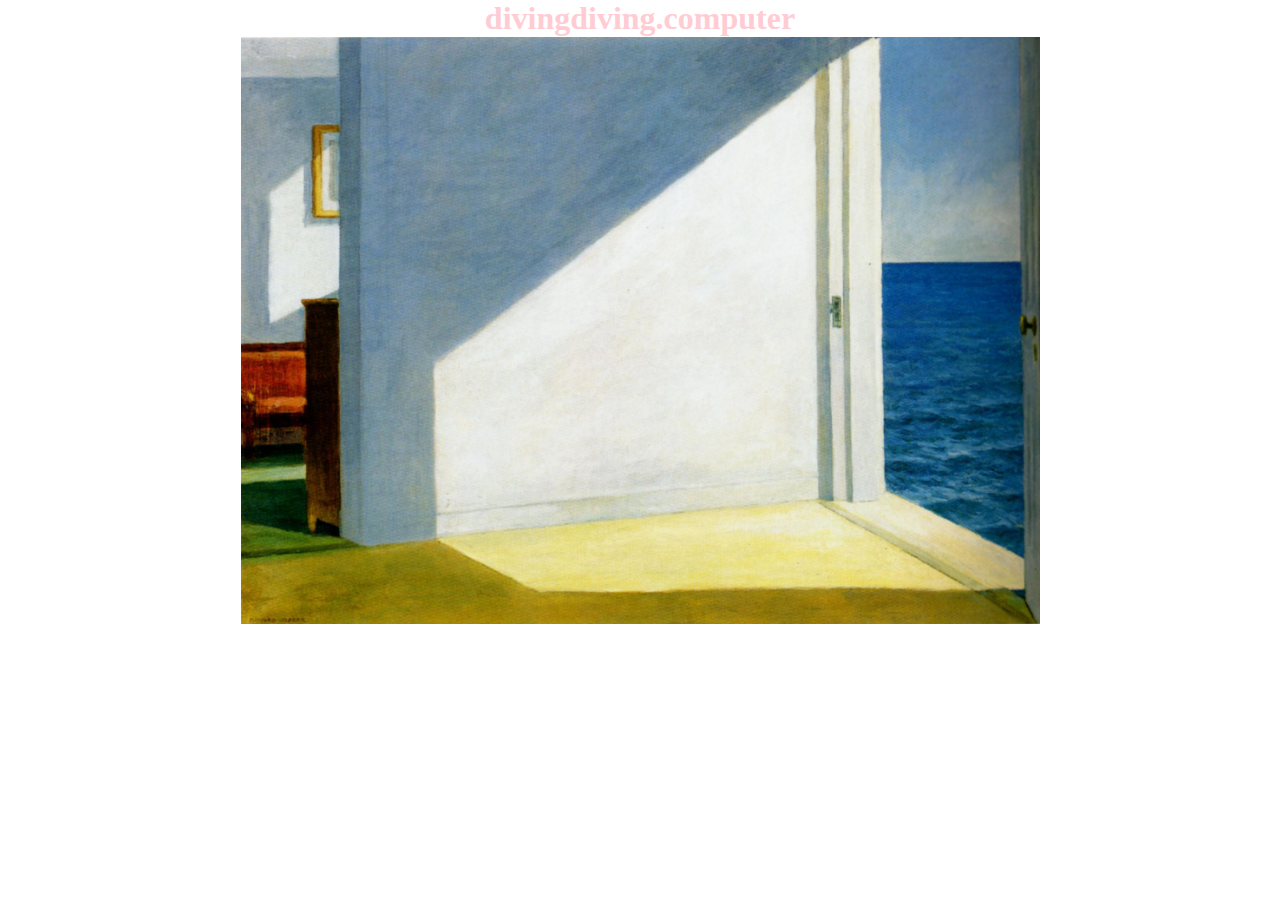
<file: index.html>
<!DOCTYPE html>
<html>
<head>
	<title>divingdiving.computer</title>
	<link rel="stylesheet" type="text/css" href="style.css">
	<script type="text/javascript" src="jquery.min.js"></script>
</head>
<body>

<h1 id="title">divingdiving.computer</h1>

<div>
<div class="frame">
	<div class="layer" style="background-image: url('painting1.png')"></div>
	<div class="layer boy" style="background-image: url('painting2.png')"></div>
	<div class="layer girl" style="background-image: url('littlegirl.png')"></div>
	<div class="layer frames" style="background-image: url('frames.png')"></div>
	<div class="layer women" style="background-image: url('women.png')"></div>

	<div class="hitbox-girl"></div>
	<div class="hitbox-frames"></div>
	<div class="hitbox-women"></div>
	<div class="hitbox-boy"></div>

</div>

 <!-- <a href="http://divingdiving.computer/buzzfeed">buzzfeed</a> -->

<script type="text/javascript">
	$('#title').hover(function(){
		$('body').addClass('hovered');
	}, function(){
		$('body').removeClass('hovered');
	});
	$('.hitbox-boy').hover(function(){
		$('body').addClass('hovered-boy');
	}, function(){
		$('body').removeClass('hovered-boy');
	});
	$('.hitbox-women').hover(function(){
		$('body').addClass('hovered-women');
	}, function(){
		$('body').removeClass('hovered-women');
	});

	$('.hitbox-frames').hover(function(){
		$('body').addClass('hovered-frames');
	}, function(){
		$('body').removeClass('hovered-frames');
	});

	$('.hitbox-frames').click(function(){
		window.location.href = '/blowupcloseencounters';
	});

	$('.hitbox-girl').hover(function(){
		$('body').addClass('hovered-girl');
	}, function(){
		$('body').removeClass('hovered-girl');
	});

</script>

</body>
</html>
</file>
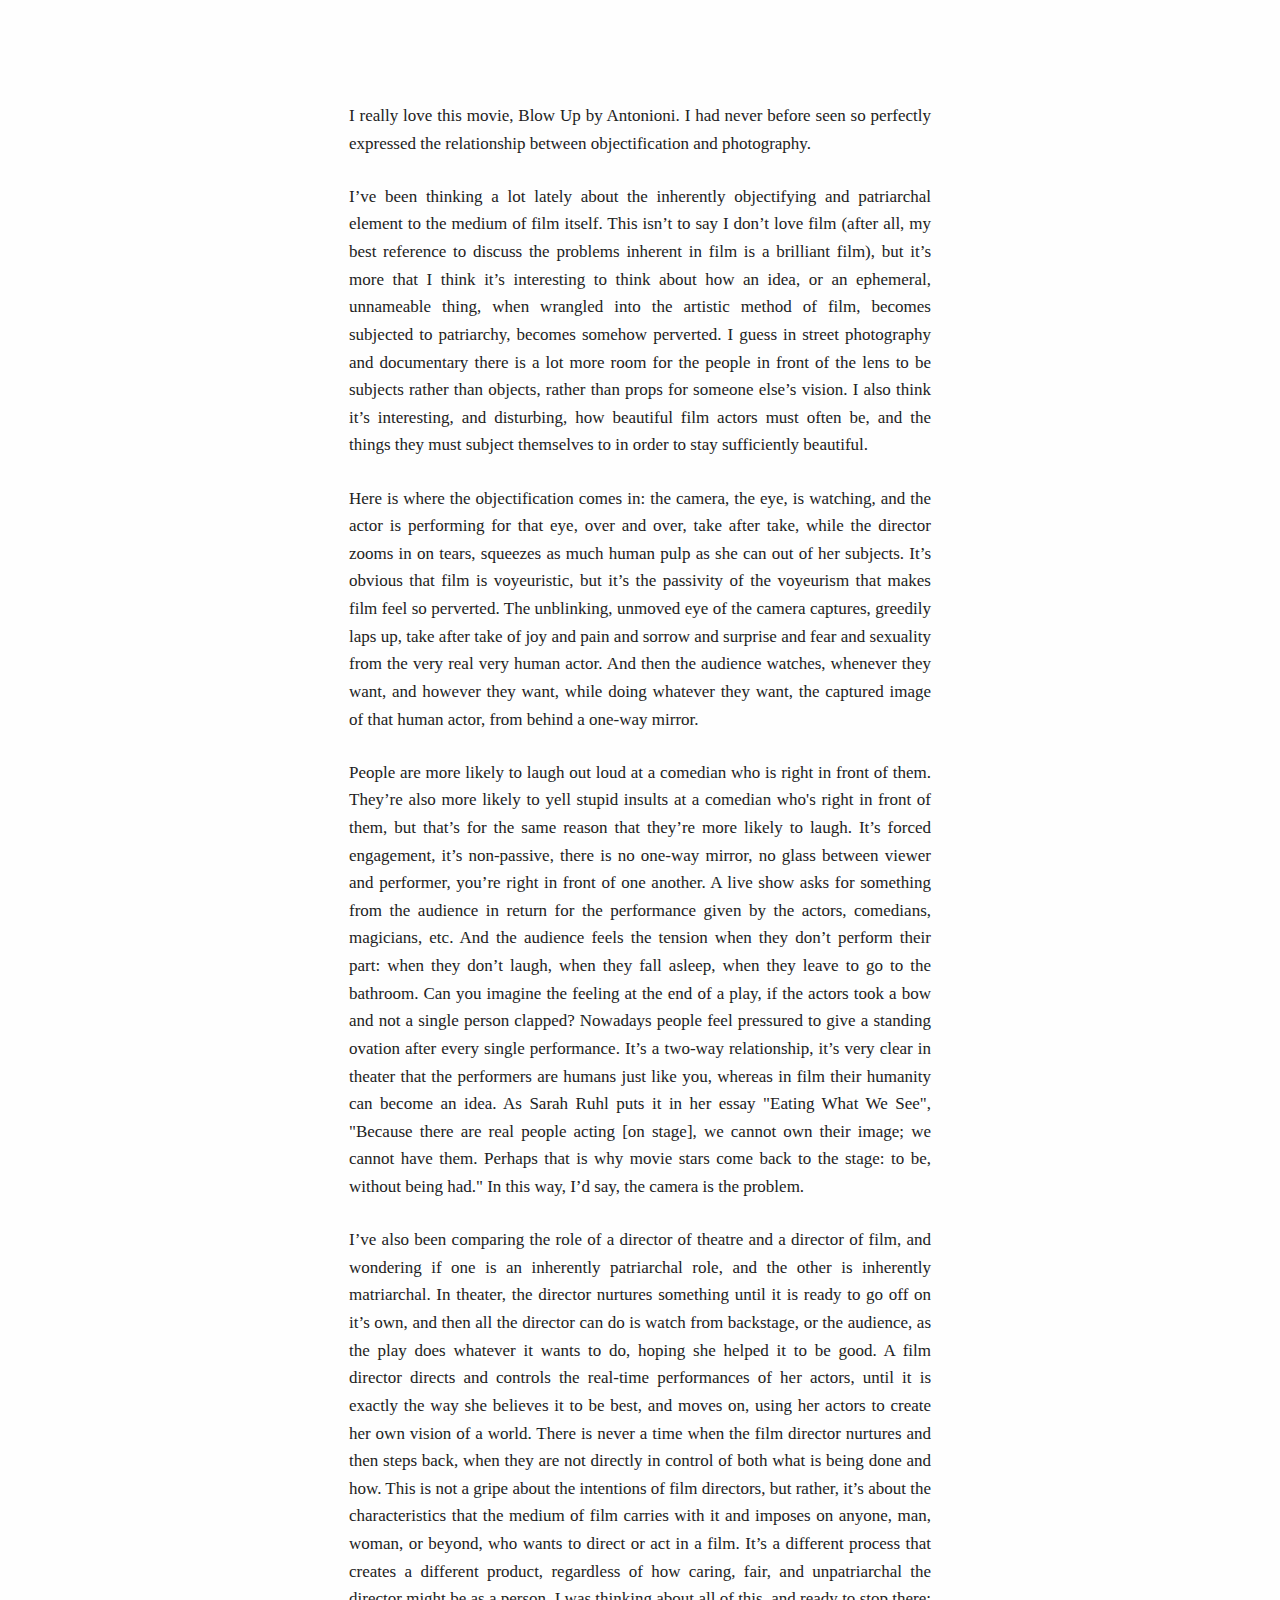
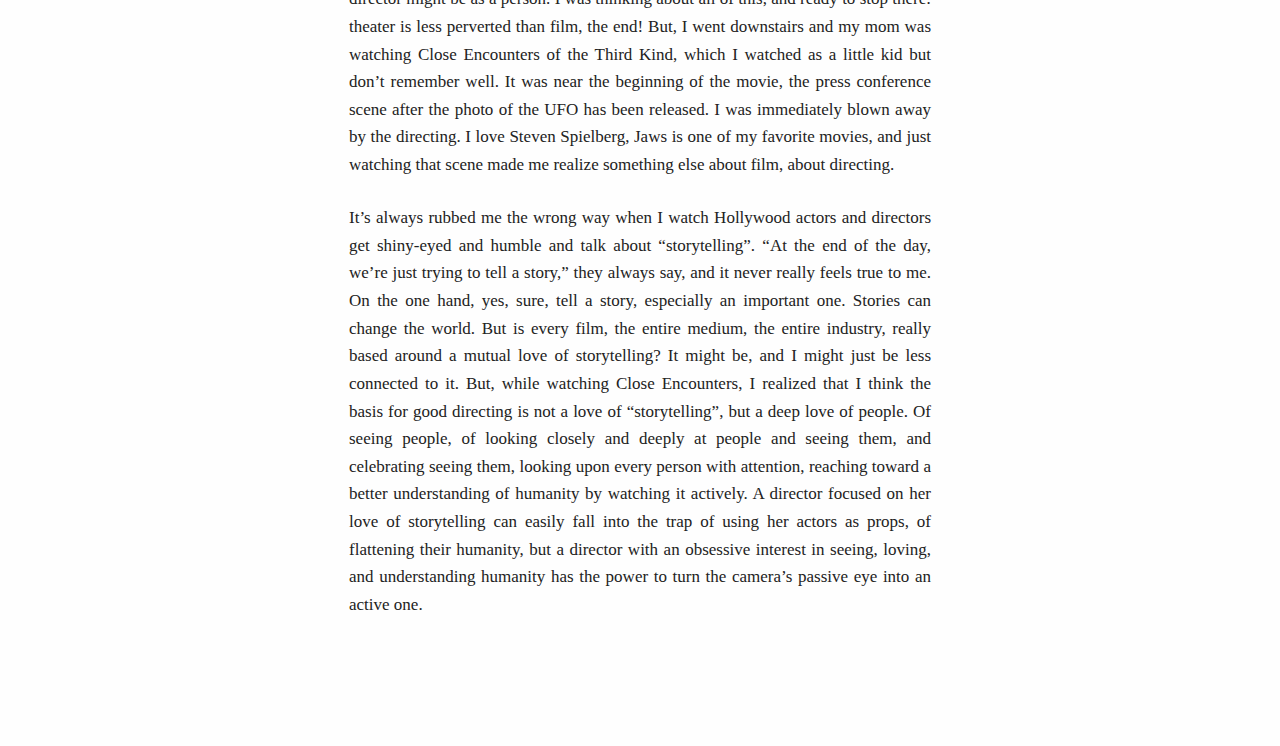
<file: blowupcloseencounters/index.html>
<!DOCTYPE html>
<html>
<head>
  <meta charset="utf-8">
  <meta name="viewport" content="initial-scale=1, maximum-scale=1">
  <title>Photograpy and Objectification</title>
  <style media="screen">
  html, body {
    margin: 0;
    padding: 0;
    font-weight: normal;
    text-rendering: optimizeLegibility;
    -webkit-font-smoothing: antialiased;
    -moz-osx-font-smoothing: auto;
    -moz-osx-font-smoothing: grayscale;
    line-height: 23px;
    line-height: 1.4375rem;
    font-weight: 400;
    font-size: 15px;
    font-family: georgia,"times new roman",times,serif;
    background: #fefefe;

  }
  .content {
    max-width: 650px;
    margin: 0 auto;
    width: 100%;
    font-size: 1rem;
    line-height: 1.625em;
    color: #222;
    text-align: justify;
  }
  .inner {
    padding: 6rem 2rem;
  }
  p {
    margin: 0;
    margin-bottom: 1.5rem;
  }
  @media screen and (min-width: 600px) {
    html {
      font-size: 16px;
    }
  }
  @media screen and (min-width: 1000px) {
    html {
      font-size: 17px;
    }
  }

  </style>
</head>
<body>
  <div class="content">
    <div class="inner">
      <p>
        I really love this movie, Blow Up by Antonioni. I had never before seen so perfectly expressed the relationship between objectification and photography.

      </p><p>

        I’ve been thinking a lot lately about the inherently objectifying and patriarchal element to the medium of film itself.  This isn’t to say I don’t love film (after all, my best reference to discuss the problems inherent in film is a brilliant film), but it’s more that I think it’s interesting to think about how an idea, or an ephemeral, unnameable thing, when wrangled into the artistic method of film, becomes subjected to patriarchy, becomes somehow perverted. I guess in street photography and documentary there is a lot more room for the people in front of the lens to be subjects rather than objects, rather than props for someone else’s vision. I also think it’s interesting, and disturbing, how beautiful film actors must often be, and the things they must subject themselves to in order to stay sufficiently beautiful.

      </p><p>


        Here is where the objectification comes in: the camera, the eye, is watching, and the actor is performing for that eye, over and over, take after take, while the director zooms in on tears, squeezes as much human pulp as she can out of her subjects. It’s obvious that film is voyeuristic, but it’s the passivity of the voyeurism that makes film feel so perverted. The unblinking, unmoved eye of the camera captures, greedily laps up, take after take of joy and pain and sorrow and surprise and fear and sexuality from the very real very human actor. And then the audience watches, whenever they want, and however they want, while doing whatever they want, the captured image of that human actor, from behind a one-way mirror.

      </p><p>

        People are more likely to laugh out loud at a comedian who is right in front of them. They’re also more likely to yell stupid insults at a comedian who's right in front of them, but that’s for the same reason that they’re more likely to laugh. It’s forced engagement, it’s non-passive, there is no one-way mirror, no glass between viewer and performer, you’re right in front of one another. A live show asks for something from the audience in return for the performance given by the actors, comedians, magicians, etc. And the audience feels the tension when they don’t perform their part: when they don’t laugh, when they fall asleep, when they leave to go to the bathroom. Can you imagine the feeling at the end of a play, if the actors took a bow and not a single person clapped? Nowadays people feel pressured to give a standing ovation after every single performance. It’s a two-way relationship, it’s very clear in theater that the performers are humans just like you, whereas in film their humanity can become an idea. As Sarah Ruhl puts it in her essay "Eating What We See", "Because there are real people acting [on stage], we cannot own their image; we cannot have them. Perhaps that is why movie stars come back to the stage: to be, without being had." In this way, I’d say, the camera is the problem.  

      </p><p>


        I’ve also been comparing the role of a director of theatre and a director of film, and wondering if one is an inherently patriarchal role, and the other is inherently matriarchal. In theater, the director nurtures something until it is ready to go off on it’s own, and then all the director can do is watch from backstage, or the audience, as the play does whatever it wants to do, hoping she helped it to be good. A film director directs and controls the real-time performances of her actors, until it is exactly the way she believes it to be best, and moves on, using her actors to create her own vision of a world. There is never a time when the film director nurtures and then steps back, when they are not directly in control of both what is being done and how. This is not a gripe about the intentions of film directors, but rather, it’s about the characteristics that the medium of film carries with it and  imposes on anyone, man, woman, or beyond, who wants to direct or act in a film. It’s a different process that creates a different product, regardless of how caring, fair, and unpatriarchal the director might be as a person.
        I was thinking about all of this, and ready to stop there: theater is less perverted than film, the end! But, I went downstairs and my mom was watching Close Encounters of the Third Kind, which I watched as a little kid but don’t remember well. It was near the beginning of the movie, the press conference scene after the photo of the UFO has been released. I was immediately blown away by the directing. I love Steven Spielberg, Jaws is one of my favorite movies, and just watching that scene made me realize something else about film, about directing.

      </p><p>

        It’s always rubbed me the wrong way when I watch Hollywood actors and directors get shiny-eyed and humble and talk about “storytelling”. “At the end of the day, we’re just trying to tell a story,” they always say, and it never really feels true to me. On the one hand, yes, sure, tell a story, especially an important one. Stories can change the world. But is every film, the entire medium, the entire industry, really based around a mutual love of storytelling? It might be, and I might just be less connected to it. But, while watching Close Encounters, I realized that I think the basis for good directing is not a love of “storytelling”, but a deep love of people. Of seeing people, of looking closely and deeply at people and seeing them, and celebrating seeing them, looking upon every person with attention, reaching toward a better understanding of humanity by watching it actively. A director focused on her love of storytelling can easily fall into the trap of using her actors as props, of flattening their humanity, but a director with an obsessive interest in seeing, loving, and understanding humanity has the power to turn the camera’s passive eye into an active one.
      </p>
    </div>
  </div>
</body>
</html>
</file>
<file: style.css>
html,
body {
	margin:0;
}

h1 {
	background: transparent;

	text-align: center;
	color: rgb(255,204,211);
	max-width: 24rem;
	margin: 0 auto;


}


.hitbox-girl {
    cursor: pointer;
    color: transparent;
    height: 149px;
    width: 80px;
    position: absolute;
    left: 0px;
    top: 271px;
}

.hitbox-frames {
    cursor: pointer;
    color: transparent;
    height: 180px;
    width: 411px;
    position: absolute;
    left: 134px;
    top: 39px;
}
.hitbox-boy {
    cursor: pointer;
    color: transparent;
    height: 325px;
    width: 203px;
    position: absolute;
    left: 459px;
    top: 224px;
}
.hitbox-women {
	cursor: pointer;
	color: transparent;
	    height: 80px;
    width: 111px;
    position: absolute;
    left: 675px;
    top: 336px;
}
.frame {
	width: 800px;
	margin: 0 auto;
	height: 587px;
	position: relative;
}
.layer {
	position: absolute;
	top:0;
	right:0;
	left:0;
	bottom:0;
	background-image: url("painting1.png");
	background-size: contain;
	background-position: center;
	background-repeat: no-repeat;
}

body {
	color: rgb(255,204,211);
}

.girl,
.boy,
.frames,
.women {
	opacity: 0;
	transition: 500ms ease opacity;
}

body.hovered .girl,
body.hovered .boy,
body.hovered .frames,
body.hovered .women {
	opacity: 1;
}


body.hovered-girl .girl {
	opacity: 1;
}

body.hovered-frames .frames {
	opacity: 1;
}
body.hovered-boy .boy {
	opacity: 1;
}
body.hovered-women .women {
	opacity: 1;
}
</file>
